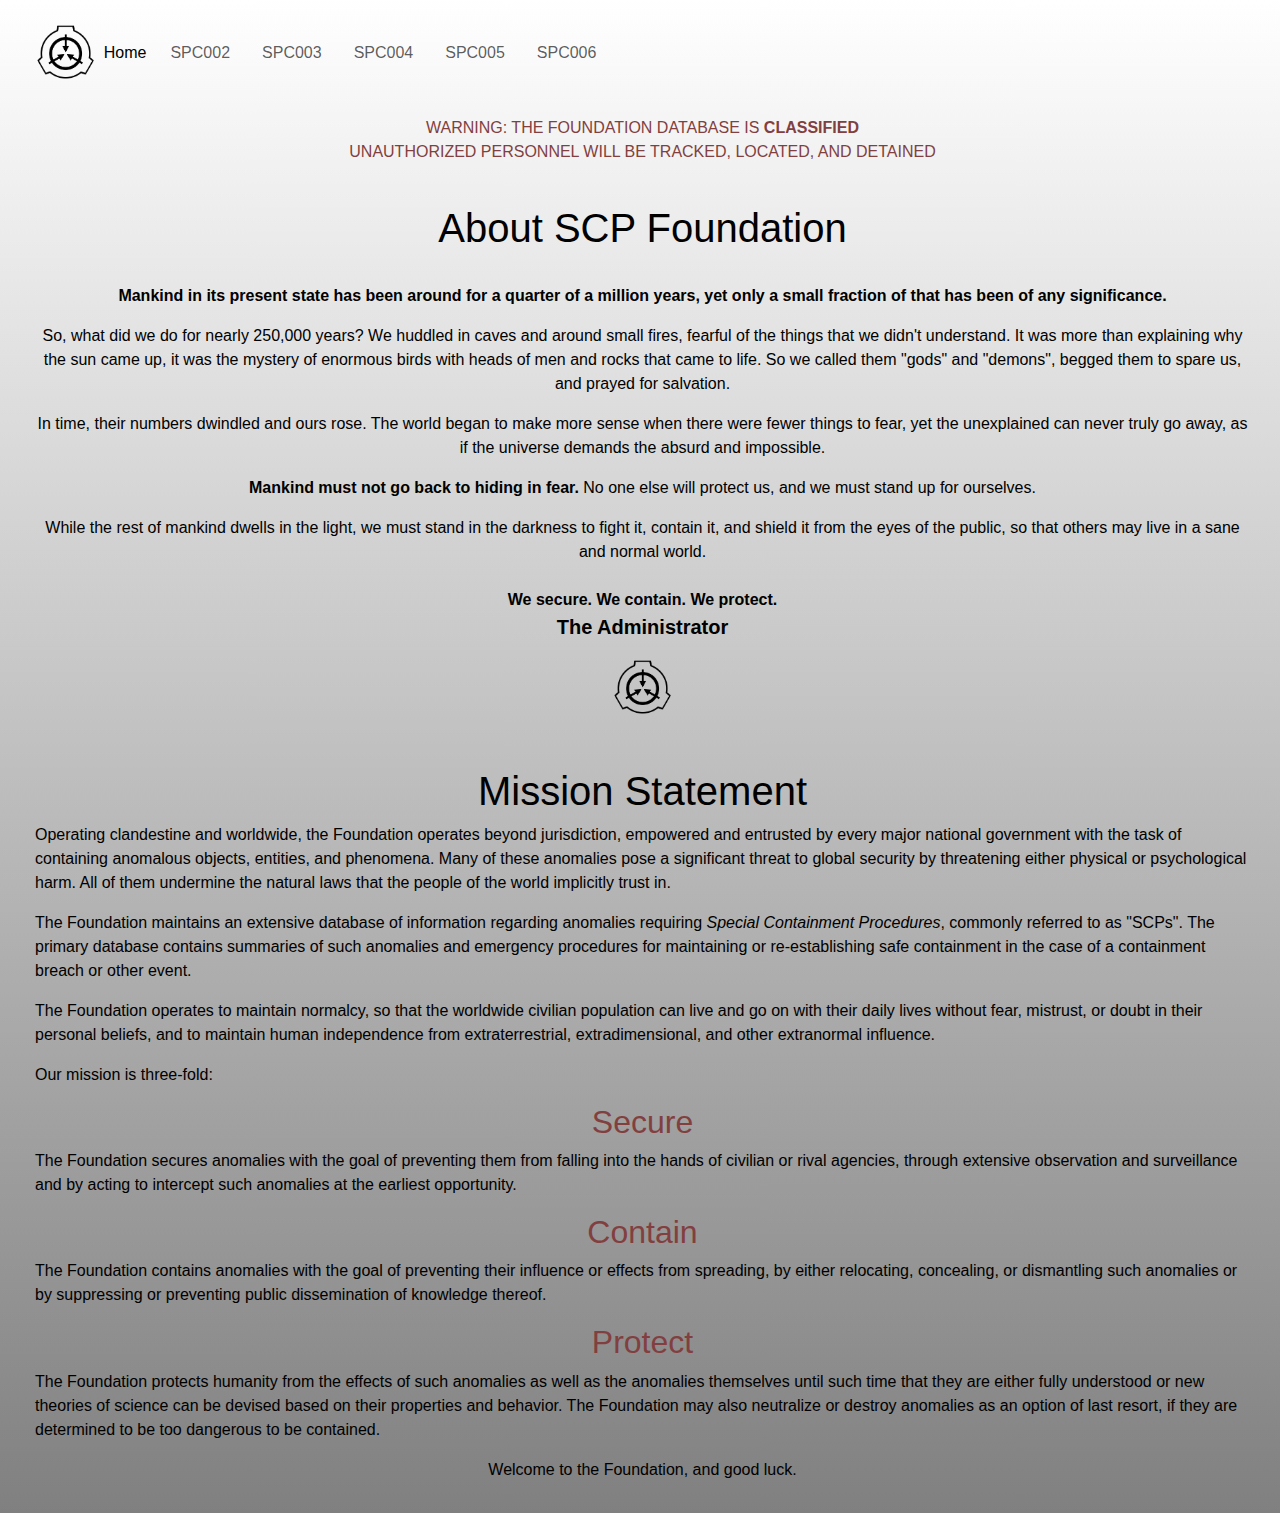
<file: index.html>
<!DOCTYPE html>
<html lang="en">
<head>
  <meta charset="UTF-8">
  <meta http-equiv="X-UA-Compatible" content="IE=edge">
  <meta name="viewport" content="width=device-width, initial-scale=1.0">
  <link href="https://cdn.jsdelivr.net/npm/bootstrap@5.3.0-alpha1/dist/css/bootstrap.min.css" rel="stylesheet">
  <link href="style.css" rel="stylesheet">
  <title>SCP Foundation</title>
</head>

<body>
     <nav class="navbar navbar-expand-sm">
          <button class="navbar-toggler" type="button" data-bs-toggle="collapse" data-bs-target="#navbarSupportedContent">
                      <span class="navbar-toggler-icon"></span>
                    </button>
          <img src="images/Logo_of_the_SCP_Foundation.png" style="max-width: 5%; height: auto;" alt="SCP LOGO">
          <div class="collapse navbar-collapse top_nav" id="navbarSupportedContent">
            <div class="navbar-nav">
              <ul class="navbar-nav mx-auto ">
                <li class="nav-item">
              <a class="nav-link active" aria-current="page" href="index.html">Home</a></li>
              <li class="nav-item nav-link"><a class="nav-link" href="scp-002.html">SPC002</a></li>
              <li class="nav-item nav-link"><a class="nav-link" href="scp-003.html">SPC003</a></li>
              <li class="nav-item nav-link"><a class="nav-link" href="scp-004.html">SPC004</a></li>
              <li class="nav-item nav-link"><a class="nav-link" href="scp-005.html">SPC005</a></li>
              <li class="nav-item nav-link"><a class="nav-link" href="scp-006.html">SPC006</a></li>
            </ul>
            <ul class="navbar navbar-nav navbar-right" style="display:flex;">
            </ul>
            </div>
          </div>
      </nav> 

      <br>
      <div class="cntraln" style="color: #823f3f;"><p>WARNING: THE FOUNDATION DATABASE IS <strong>CLASSIFIED</strong>
        <br>
          UNAUTHORIZED PERSONNEL WILL BE TRACKED, LOCATED, AND DETAINED</p>
        </div>
      <br>

      <h1>About SCP Foundation</h1>
      <br>
      <div class="cntraln">
        <p><strong>Mankind in its present state has been around for a quarter of a million years, yet only a small fraction of that has been of any significance.</strong></p>
        <p>So, what did we do for nearly 250,000 years? We huddled in caves and around small fires, fearful of the things that we didn't understand. It was more than explaining why the sun came up, it was the mystery of enormous birds with heads of men and rocks that came to life. So we called them "gods" and "demons", begged them to spare us, and prayed for salvation.</p>
        <p>In time, their numbers dwindled and ours rose. The world began to make more sense when there were fewer things to fear, yet the unexplained can never truly go away, as if the universe demands the absurd and impossible.</p>
        <p><strong>Mankind must not go back to hiding in fear.</strong> No one else will protect us, and we must stand up for ourselves.</p>
        While the rest of mankind dwells in the light, we must stand in the darkness to fight it, contain it, and shield it from the eyes of the public, so that others may live in a sane and normal world.<br>
        <br>
     
        <strong>We secure. We contain. We protect.</strong></span>
        <p><span style="font-size:125%;"><strong>The Administrator</strong></span></p>
        <img src="images/Logo_of_the_SCP_Foundation.png" style="max-width: 5%; height: auto;"alt="SCP LOGO"> 
        </div>
        <br>
        <br>
        <h1 id="toc0"><span>Mission Statement</span></h1>
        
  <div>
        <p>Operating clandestine and worldwide, the Foundation operates beyond jurisdiction, empowered and entrusted by every major national government with the task of containing anomalous objects, entities, and phenomena. Many of these anomalies pose a significant threat to global security by threatening either physical or psychological harm. All of them undermine the natural laws that the people of the world implicitly trust in.</p>
        <p>The Foundation maintains an extensive database of information regarding anomalies requiring <em>Special Containment Procedures</em>, commonly referred to as "SCPs". The primary database contains summaries of such anomalies and emergency procedures for maintaining or re-establishing safe containment in the case of a containment breach or other event.</p>
        <p>The Foundation operates to maintain normalcy, so that the worldwide civilian population can live and go on with their daily lives without fear, mistrust, or doubt in their personal beliefs, and to maintain human independence from extraterrestrial, extradimensional, and other extranormal influence.</p>
<p>Our mission is three-fold:</p>

<h2>Secure</h2>
<p>The Foundation secures anomalies with the goal of preventing them from falling into the hands of civilian or rival agencies, through extensive observation and surveillance and by acting to intercept such anomalies at the earliest opportunity.</p>
<h2>Contain</h2>
<p>The Foundation contains anomalies with the goal of preventing their influence or effects from spreading, by either relocating, concealing, or dismantling such anomalies or by suppressing or preventing public dissemination of knowledge thereof.</p>
<h2>Protect</h2>
<p>The Foundation protects humanity from the effects of such anomalies as well as the anomalies themselves until such time that they are either fully understood or new theories of science can be devised based on their properties and behavior. The Foundation may also neutralize or destroy anomalies as an option of last resort, if they are determined to be too dangerous to be contained.</p>

<div class="cntraln"><p>Welcome to the Foundation, and good luck.</p></div>
</div>



<!--Bootsrap Scripts -->
<script src="https://cdn.jsdelivr.net/npm/bootstrap@5.3.0-alpha2/dist/js/bootstrap.bundle.min.js" integrity="sha384-qKXV1j0HvMUeCBQ+QVp7JcfGl760yU08IQ+GpUo5hlbpg51QRiuqHAJz8+BrxE/N" crossorigin="anonymous"></script>
<script src="https://cdn.jsdelivr.net/npm/@popperjs/core@2.11.6/dist/umd/popper.min.js" integrity="sha384-oBqDVmMz9ATKxIep9tiCxS/Z9fNfEXiDAYTujMAeBAsjFuCZSmKbSSUnQlmh/jp3" crossorigin="anonymous"></script>
<script src="https://cdn.jsdelivr.net/npm/bootstrap@5.3.0-alpha2/dist/js/bootstrap.min.js" integrity="sha384-heAjqF+bCxXpCWLa6Zhcp4fu20XoNIA98ecBC1YkdXhszjoejr5y9Q77hIrv8R9i" crossorigin="anonymous"></script>
  </body>
</html>
</file>
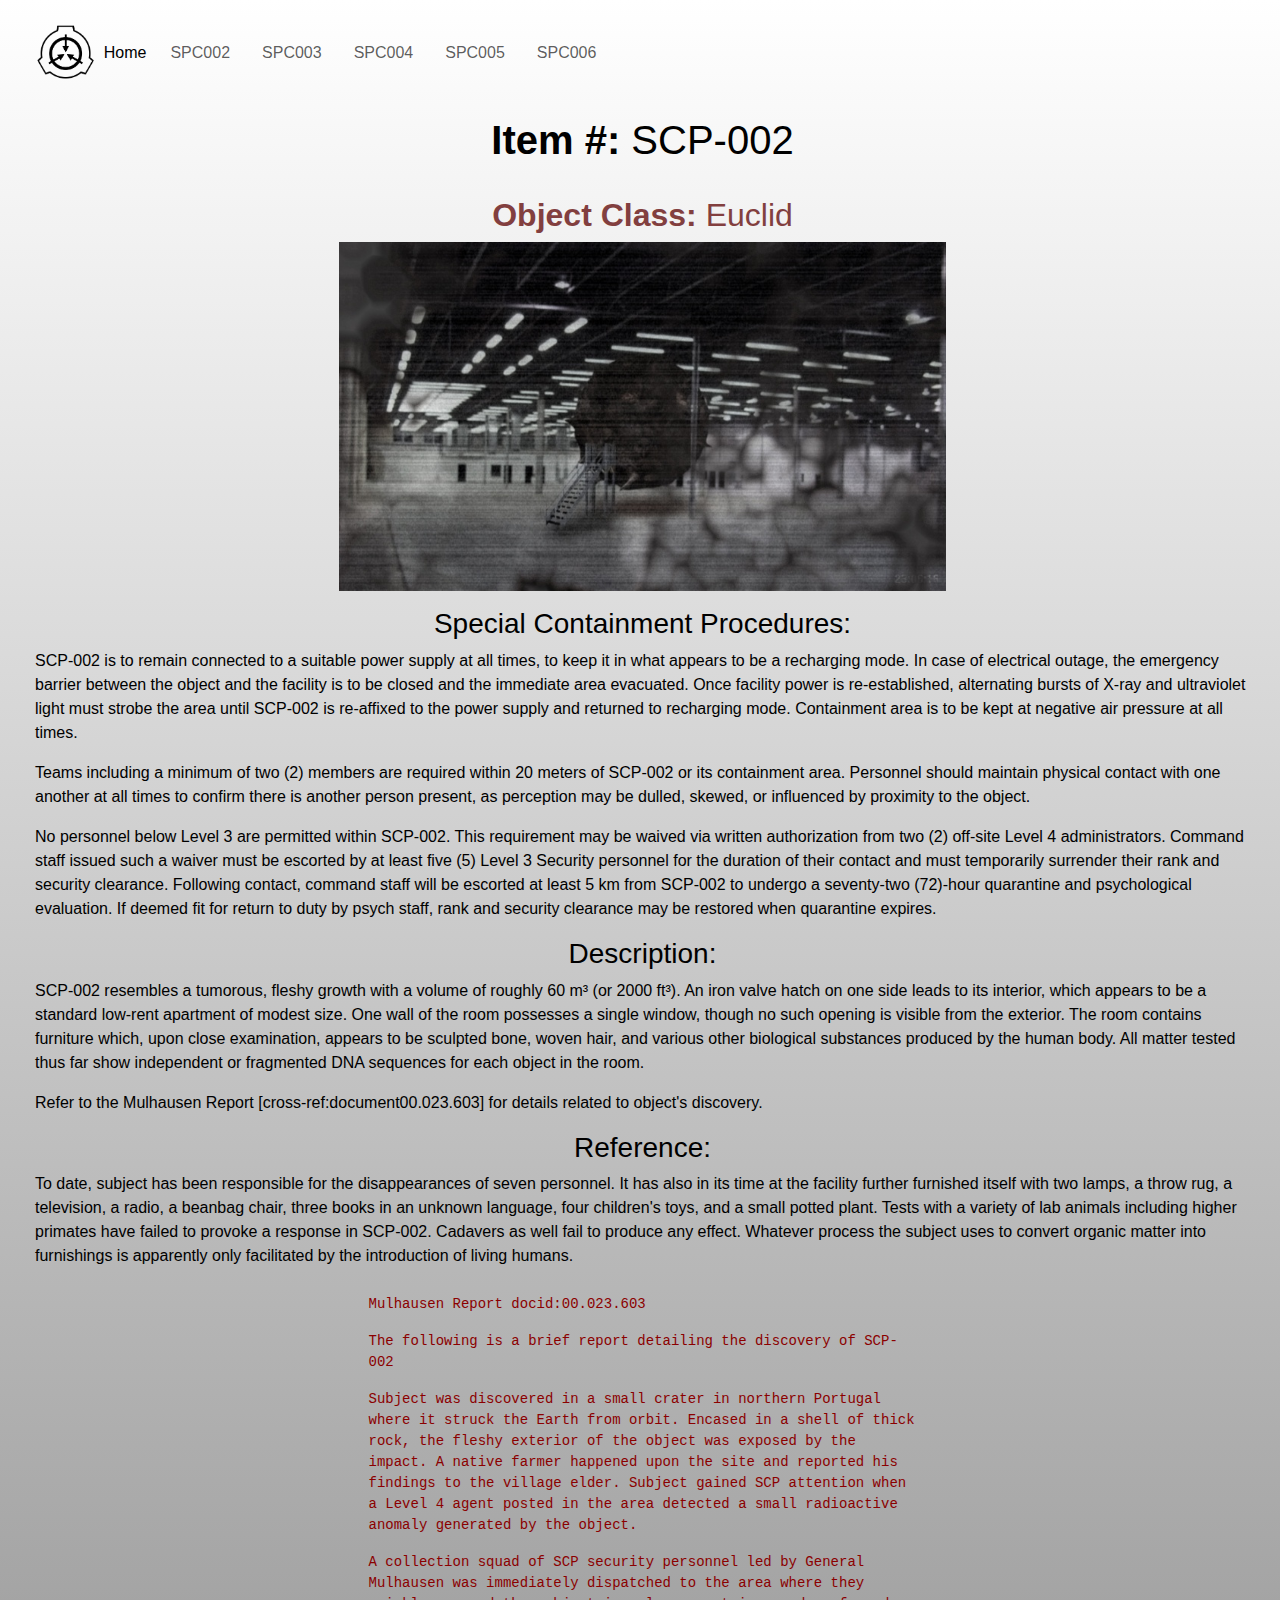
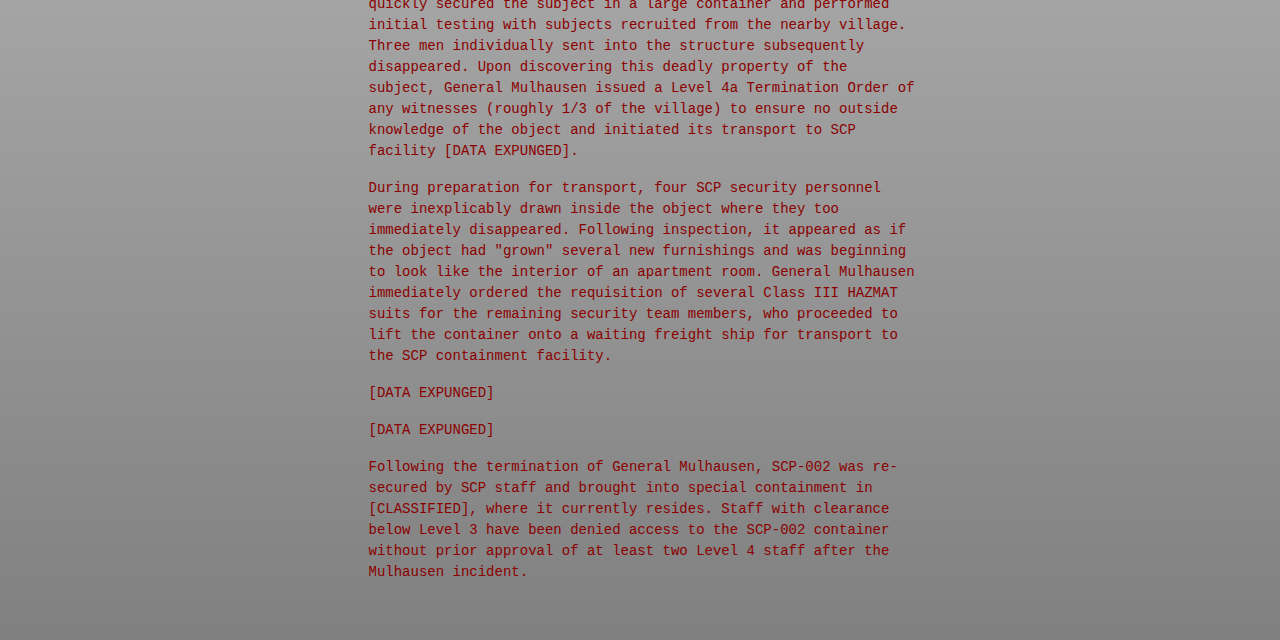
<file: scp-002.html>
<html>

    <head>
    <link href="https://cdn.jsdelivr.net/npm/bootstrap@5.3.0-alpha1/dist/css/bootstrap.min.css" rel="stylesheet">
    <link href="style.css" rel="stylesheet">
        <title>SCP-002 - SCP Foundation</title>
    </head>

    <body>
      <nav class="navbar navbar-expand-sm">
        <button class="navbar-toggler" type="button" data-bs-toggle="collapse" data-bs-target="#navbarSupportedContent">
                    <span class="navbar-toggler-icon"></span>
                  </button>
        <img src="images/Logo_of_the_SCP_Foundation.png" style="max-width: 5%; height: auto;" alt="SCP LOGO">
        <div class="collapse navbar-collapse top_nav" id="navbarSupportedContent">
          <div class="navbar-nav">
            <ul class="navbar-nav mx-auto ">
              <li class="nav-item">
            <a class="nav-link active" aria-current="page" href="index.html">Home</a></li>
            <li class="nav-item nav-link"><a class="nav-link" href="scp-002.html">SPC002</a></li>
            <li class="nav-item nav-link"><a class="nav-link" href="scp-003.html">SPC003</a></li>
            <li class="nav-item nav-link"><a class="nav-link" href="scp-004.html">SPC004</a></li>
            <li class="nav-item nav-link"><a class="nav-link" href="scp-005.html">SPC005</a></li>
            <li class="nav-item nav-link"><a class="nav-link" href="scp-006.html">SPC006</a></li>
          </ul>
          <ul class="navbar navbar-nav navbar-right" style="display:flex;">
          </ul>
          </div>
        </div>
    </nav> 
          <br>
        <h1><b>Item #: </b>SCP-002</h1>
        <br>
        <h2><b>Object Class: </b>Euclid</h2>
        <p><img src="images/800px-SCP002.jpg" class="centerImg"></p>
        <h3>Special Containment Procedures:</h3>
        <p>SCP-002 is to remain connected to a suitable power supply at all times, to keep it in what appears to be a recharging mode. In case of electrical outage, the emergency barrier between the object and the facility is to be closed and the immediate area evacuated. Once facility power is re-established, alternating bursts of X-ray and ultraviolet light must strobe the area until SCP-002 is re-affixed to the power supply and returned to recharging mode. Containment area is to be kept at negative air pressure at all times.</p>
        <p>Teams including a minimum of two (2) members are required within 20 meters of SCP-002 or its containment area. Personnel should maintain physical contact with one another at all times to confirm there is another person present, as perception may be dulled, skewed, or influenced by proximity to the object.</p>
        <p>No personnel below Level 3 are permitted within SCP-002. This requirement may be waived via written authorization from two (2) off-site Level 4 administrators. Command staff issued such a waiver must be escorted by at least five (5) Level 3 Security personnel for the duration of their contact and must temporarily surrender their rank and security clearance. Following contact, command staff will be escorted at least 5 km from SCP-002 to undergo a seventy-two (72)-hour quarantine and psychological evaluation. If deemed fit for return to duty by psych staff, rank and security clearance may be restored when quarantine expires.</p>
        <h3>Description:</h3>
        <p>SCP-002 resembles a tumorous, fleshy growth with a volume of roughly 60 m³ (or 2000 ft³). An iron valve hatch on one side leads to its interior, which appears to be a standard low-rent apartment of modest size. One wall of the room possesses a single window, though no such opening is visible from the exterior. The room contains furniture which, upon close examination, appears to be sculpted bone, woven hair, and various other biological substances produced by the human body. All matter tested thus far show independent or fragmented DNA sequences for each object in the room.</p>
        <p>Refer to the Mulhausen Report [cross-ref:document00.023.603] for details related to object's discovery.</p>
        <h3>Reference:</h3>
        <p>To date, subject has been responsible for the disappearances of seven personnel. It has also in its time at the facility further furnished itself with two lamps, a throw rug, a television, a radio, a beanbag chair, three books in an unknown language, four children's toys, and a small potted plant. Tests with a variety of lab animals including higher primates have failed to provoke a response in SCP-002. Cadavers as well fail to produce any effect. Whatever process the subject uses to convert organic matter into furnishings is apparently only facilitated by the introduction of living humans.</p>
        <div style="width: 38rem; padding: 10px 30px; box-sizing: border-box; margin: 1rem auto;">
        <p><code>Mulhausen Report docid:00.023.603</code></p>
        <p><code>The following is a brief report detailing the discovery of SCP-002</code></p>
        <p><code>Subject was discovered in a small crater in northern Portugal where it struck the Earth from orbit. Encased in a shell of thick rock, the fleshy exterior of the object was exposed by the impact. A native farmer happened upon the site and reported his findings to the village elder. Subject gained SCP attention when a Level 4 agent posted in the area detected a small radioactive anomaly generated by the object.</code></p>
        <p><code>A collection squad of SCP security personnel led by General Mulhausen was immediately dispatched to the area where they quickly secured the subject in a large container and performed initial testing with subjects recruited from the nearby village. Three men individually sent into the structure subsequently disappeared. Upon discovering this deadly property of the subject, General Mulhausen issued a Level 4a Termination Order of any witnesses (roughly 1/3 of the village) to ensure no outside knowledge of the object and initiated its transport to SCP facility [DATA EXPUNGED].</code></p>
        <p><code>During preparation for transport, four SCP security personnel were inexplicably drawn inside the object where they too immediately disappeared. Following inspection, it appeared as if the object had "grown" several new furnishings and was beginning to look like the interior of an apartment room. General Mulhausen immediately ordered the requisition of several Class III HAZMAT suits for the remaining security team members, who proceeded to lift the container onto a waiting freight ship for transport to the SCP containment facility.</code></p>
        <p><code>[DATA EXPUNGED]</code></p>
        <p><code>[DATA EXPUNGED]</code></p>
        <p><code>Following the termination of General Mulhausen, SCP-002 was re-secured by SCP staff and brought into special containment in [CLASSIFIED], where it currently resides. Staff with clearance below Level 3 have been denied access to the SCP-002 container without prior approval of at least two Level 4 staff after the Mulhausen incident.</code></p>
      </div>
      <!--Bootsrap Scripts -->
      <script src="https://cdn.jsdelivr.net/npm/bootstrap@5.3.0-alpha2/dist/js/bootstrap.bundle.min.js" integrity="sha384-qKXV1j0HvMUeCBQ+QVp7JcfGl760yU08IQ+GpUo5hlbpg51QRiuqHAJz8+BrxE/N" crossorigin="anonymous"></script>
      <script src="https://cdn.jsdelivr.net/npm/@popperjs/core@2.11.6/dist/umd/popper.min.js" integrity="sha384-oBqDVmMz9ATKxIep9tiCxS/Z9fNfEXiDAYTujMAeBAsjFuCZSmKbSSUnQlmh/jp3" crossorigin="anonymous"></script>
      <script src="https://cdn.jsdelivr.net/npm/bootstrap@5.3.0-alpha2/dist/js/bootstrap.min.js" integrity="sha384-heAjqF+bCxXpCWLa6Zhcp4fu20XoNIA98ecBC1YkdXhszjoejr5y9Q77hIrv8R9i" crossorigin="anonymous"></script>
    </body>
    
</html>
</file>
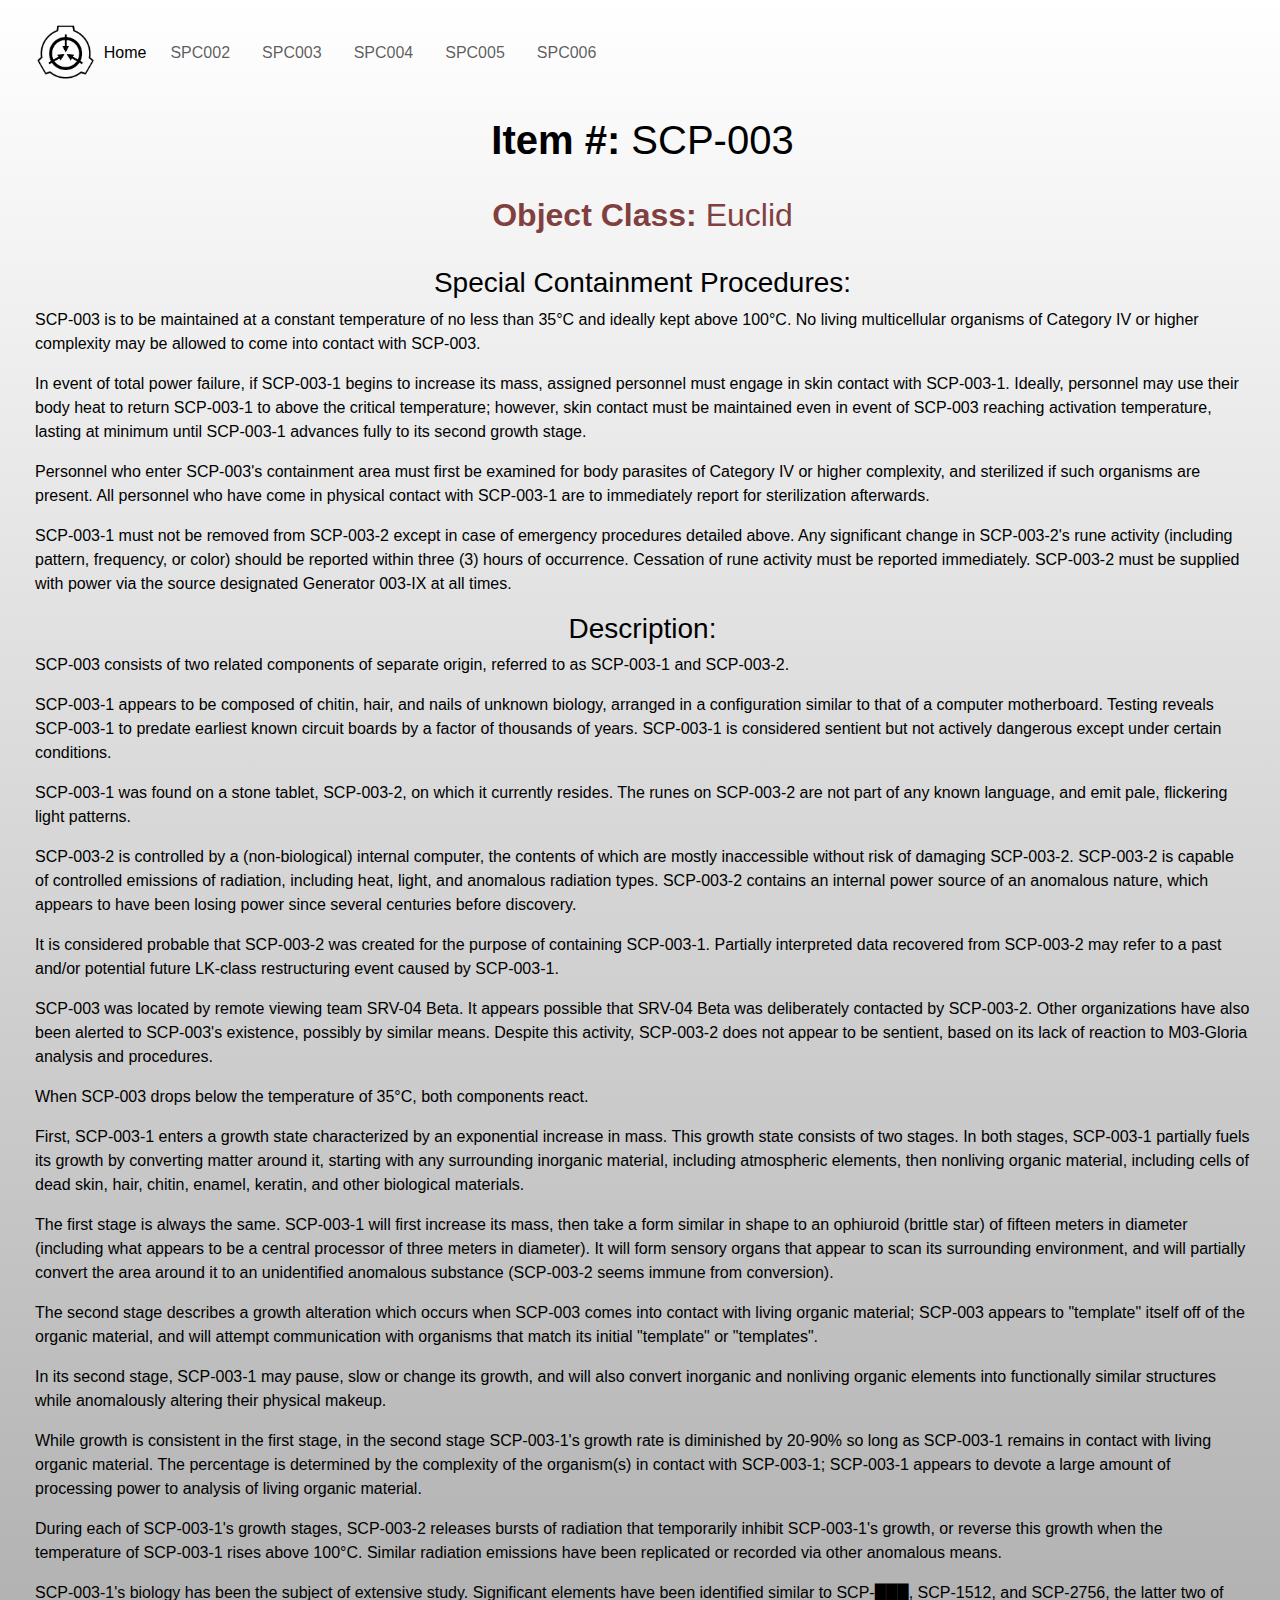
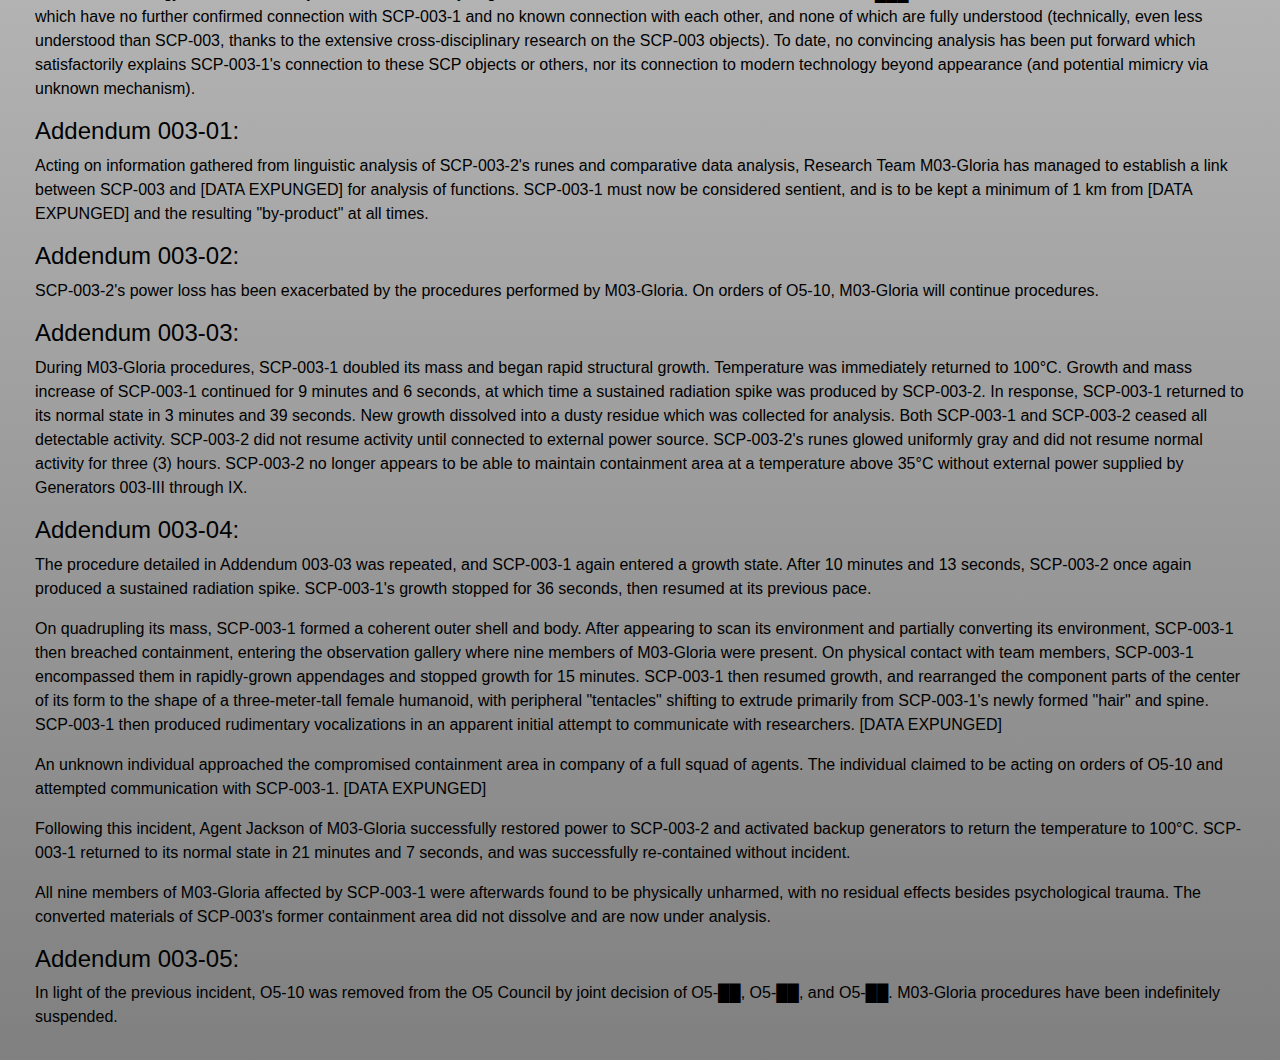
<file: scp-003.html>
<html>

    <head>
        <link href="https://cdn.jsdelivr.net/npm/bootstrap@5.3.0-alpha1/dist/css/bootstrap.min.css" rel="stylesheet">
        <link href="style.css" rel="stylesheet">
        <title>SCP-003 - SCP Foundation</title>
    </head>

    <body>
      <nav class="navbar navbar-expand-sm">
        <button class="navbar-toggler" type="button" data-bs-toggle="collapse" data-bs-target="#navbarSupportedContent">
                    <span class="navbar-toggler-icon"></span>
                  </button>
        <img src="images/Logo_of_the_SCP_Foundation.png" style="max-width: 5%; height: auto;" alt="SCP LOGO">
        <div class="collapse navbar-collapse top_nav" id="navbarSupportedContent">
          <div class="navbar-nav">
            <ul class="navbar-nav mx-auto ">
              <li class="nav-item">
            <a class="nav-link active" aria-current="page" href="index.html">Home</a></li>
            <li class="nav-item nav-link"><a class="nav-link" href="scp-002.html">SPC002</a></li>
            <li class="nav-item nav-link"><a class="nav-link" href="scp-003.html">SPC003</a></li>
            <li class="nav-item nav-link"><a class="nav-link" href="scp-004.html">SPC004</a></li>
            <li class="nav-item nav-link"><a class="nav-link" href="scp-005.html">SPC005</a></li>
            <li class="nav-item nav-link"><a class="nav-link" href="scp-006.html">SPC006</a></li>
          </ul>
          <ul class="navbar navbar-nav navbar-right" style="display:flex;">
          </ul>
          </div>
        </div>
    </nav> 
          <br>
        <h1><b>Item #: </b>SCP-003</h1>
        <br>
        <h2><b>Object Class: </b>Euclid</h2>
        <br>
        <h3>Special Containment Procedures:</h3>
        <p>SCP-003 is to be maintained at a constant temperature of no less than 35°C and ideally kept above 100°C. No living multicellular organisms of Category IV or higher complexity may be allowed to come into contact with SCP-003.</p>
        <p>In event of total power failure, if SCP-003-1 begins to increase its mass, assigned personnel must engage in skin contact with SCP-003-1. Ideally, personnel may use their body heat to return SCP-003-1 to above the critical temperature; however, skin contact must be maintained even in event of SCP-003 reaching activation temperature, lasting at minimum until SCP-003-1 advances fully to its second growth stage.</p>
        <p>Personnel who enter SCP-003's containment area must first be examined for body parasites of Category IV or higher complexity, and sterilized if such organisms are present. All personnel who have come in physical contact with SCP-003-1 are to immediately report for sterilization afterwards.</p>
        <p>SCP-003-1 must not be removed from SCP-003-2 except in case of emergency procedures detailed above. Any significant change in SCP-003-2's rune activity (including pattern, frequency, or color) should be reported within three (3) hours of occurrence. Cessation of rune activity must be reported immediately. SCP-003-2 must be supplied with power via the source designated Generator 003-IX at all times.</p>
        <h3>Description:</h3>
        <p>SCP-003 consists of two related components of separate origin, referred to as SCP-003-1 and SCP-003-2.</p>
        <p>SCP-003-1 appears to be composed of chitin, hair, and nails of unknown biology, arranged in a configuration similar to that of a computer motherboard. Testing reveals SCP-003-1 to predate earliest known circuit boards by a factor of thousands of years. SCP-003-1 is considered sentient but not actively dangerous except under certain conditions.</p>
        <p>SCP-003-1 was found on a stone tablet, SCP-003-2, on which it currently resides. The runes on SCP-003-2 are not part of any known language, and emit pale, flickering light patterns.</p>
        <p>SCP-003-2 is controlled by a (non-biological) internal computer, the contents of which are mostly inaccessible without risk of damaging SCP-003-2. SCP-003-2 is capable of controlled emissions of radiation, including heat, light, and anomalous radiation types. SCP-003-2 contains an internal power source of an anomalous nature, which appears to have been losing power since several centuries before discovery.</p>
        <p>It is considered probable that SCP-003-2 was created for the purpose of containing SCP-003-1. Partially interpreted data recovered from SCP-003-2 may refer to a past and/or potential future LK-class restructuring event caused by SCP-003-1.</p>
        <p>SCP-003 was located by remote viewing team SRV-04 Beta. It appears possible that SRV-04 Beta was deliberately contacted by SCP-003-2. Other organizations have also been alerted to SCP-003's existence, possibly by similar means. Despite this activity, SCP-003-2 does not appear to be sentient, based on its lack of reaction to M03-Gloria analysis and procedures.</p>
        <p>When SCP-003 drops below the temperature of 35°C, both components react.</p>
        <p>First, SCP-003-1 enters a growth state characterized by an exponential increase in mass. This growth state consists of two stages. In both stages, SCP-003-1 partially fuels its growth by converting matter around it, starting with any surrounding inorganic material, including atmospheric elements, then nonliving organic material, including cells of dead skin, hair, chitin, enamel, keratin, and other biological materials.</p>
        <p>The first stage is always the same. SCP-003-1 will first increase its mass, then take a form similar in shape to an ophiuroid (brittle star) of fifteen meters in diameter (including what appears to be a central processor of three meters in diameter). It will form sensory organs that appear to scan its surrounding environment, and will partially convert the area around it to an unidentified anomalous substance (SCP-003-2 seems immune from conversion).</p>
        <p>The second stage describes a growth alteration which occurs when SCP-003 comes into contact with living organic material; SCP-003 appears to "template" itself off of the organic material, and will attempt communication with organisms that match its initial "template" or "templates".</p>
        <p>In its second stage, SCP-003-1 may pause, slow or change its growth, and will also convert inorganic and nonliving organic elements into functionally similar structures while anomalously altering their physical makeup.</p>
        <p>While growth is consistent in the first stage, in the second stage SCP-003-1's growth rate is diminished by 20-90% so long as SCP-003-1 remains in contact with living organic material. The percentage is determined by the complexity of the organism(s) in contact with SCP-003-1; SCP-003-1 appears to devote a large amount of processing power to analysis of living organic material.</p>
        <p>During each of SCP-003-1's growth stages, SCP-003-2 releases bursts of radiation that temporarily inhibit SCP-003-1's growth, or reverse this growth when the temperature of SCP-003-1 rises above 100°C. Similar radiation emissions have been replicated or recorded via other anomalous means.</p>
        <p>SCP-003-1's biology has been the subject of extensive study. Significant elements have been identified similar to SCP-███, SCP-1512, and SCP-2756, the latter two of which have no further confirmed connection with SCP-003-1 and no known connection with each other, and none of which are fully understood (technically, even less understood than SCP-003, thanks to the extensive cross-disciplinary research on the SCP-003 objects). To date, no convincing analysis has been put forward which satisfactorily explains SCP-003-1's connection to these SCP objects or others, nor its connection to modern technology beyond appearance (and potential mimicry via unknown mechanism).</p>
        <h4>Addendum 003-01:</h4>
        <p>Acting on information gathered from linguistic analysis of SCP-003-2's runes and comparative data analysis, Research Team M03-Gloria has managed to establish a link between SCP-003 and [DATA EXPUNGED] for analysis of functions. SCP-003-1 must now be considered sentient, and is to be kept a minimum of 1 km from [DATA EXPUNGED] and the resulting "by-product" at all times.</p>
        <h4>Addendum 003-02:</h4>
        <p>SCP-003-2's power loss has been exacerbated by the procedures performed by M03-Gloria. On orders of O5-10, M03-Gloria will continue procedures.</p>
        <h4>Addendum 003-03:</h4>
        <p>During M03-Gloria procedures, SCP-003-1 doubled its mass and began rapid structural growth. Temperature was immediately returned to 100°C. Growth and mass increase of SCP-003-1 continued for 9 minutes and 6 seconds, at which time a sustained radiation spike was produced by SCP-003-2. In response, SCP-003-1 returned to its normal state in 3 minutes and 39 seconds. New growth dissolved into a dusty residue which was collected for analysis. Both SCP-003-1 and SCP-003-2 ceased all detectable activity. SCP-003-2 did not resume activity until connected to external power source. SCP-003-2's runes glowed uniformly gray and did not resume normal activity for three (3) hours. SCP-003-2 no longer appears to be able to maintain containment area at a temperature above 35°C without external power supplied by Generators 003-III through IX.</p>
        <h4>Addendum 003-04:</h4>
        <p>The procedure detailed in Addendum 003-03 was repeated, and SCP-003-1 again entered a growth state. After 10 minutes and 13 seconds, SCP-003-2 once again produced a sustained radiation spike. SCP-003-1's growth stopped for 36 seconds, then resumed at its previous pace.</p>
        <p>On quadrupling its mass, SCP-003-1 formed a coherent outer shell and body. After appearing to scan its environment and partially converting its environment, SCP-003-1 then breached containment, entering the observation gallery where nine members of M03-Gloria were present. On physical contact with team members, SCP-003-1 encompassed them in rapidly-grown appendages and stopped growth for 15 minutes. SCP-003-1 then resumed growth, and rearranged the component parts of the center of its form to the shape of a three-meter-tall female humanoid, with peripheral "tentacles" shifting to extrude primarily from SCP-003-1's newly formed "hair" and spine. SCP-003-1 then produced rudimentary vocalizations in an apparent initial attempt to communicate with researchers. [DATA EXPUNGED]</p>
        <p>An unknown individual approached the compromised containment area in company of a full squad of agents. The individual claimed to be acting on orders of O5-10 and attempted communication with SCP-003-1. [DATA EXPUNGED]</p>
        <p>Following this incident, Agent Jackson of M03-Gloria successfully restored power to SCP-003-2 and activated backup generators to return the temperature to 100°C. SCP-003-1 returned to its normal state in 21 minutes and 7 seconds, and was successfully re-contained without incident.</p>
        <p>All nine members of M03-Gloria affected by SCP-003-1 were afterwards found to be physically unharmed, with no residual effects besides psychological trauma. The converted materials of SCP-003's former containment area did not dissolve and are now under analysis.</p>
        <h4>Addendum 003-05:</h4>
        <p>In light of the previous incident, O5-10 was removed from the O5 Council by joint decision of O5-██, O5-██, and O5-██. M03-Gloria procedures have been indefinitely suspended.</p>
    
    
    <!--Bootsrap Scripts -->
    <script src="https://cdn.jsdelivr.net/npm/bootstrap@5.3.0-alpha2/dist/js/bootstrap.bundle.min.js" integrity="sha384-qKXV1j0HvMUeCBQ+QVp7JcfGl760yU08IQ+GpUo5hlbpg51QRiuqHAJz8+BrxE/N" crossorigin="anonymous"></script>
    <script src="https://cdn.jsdelivr.net/npm/@popperjs/core@2.11.6/dist/umd/popper.min.js" integrity="sha384-oBqDVmMz9ATKxIep9tiCxS/Z9fNfEXiDAYTujMAeBAsjFuCZSmKbSSUnQlmh/jp3" crossorigin="anonymous"></script>
    <script src="https://cdn.jsdelivr.net/npm/bootstrap@5.3.0-alpha2/dist/js/bootstrap.min.js" integrity="sha384-heAjqF+bCxXpCWLa6Zhcp4fu20XoNIA98ecBC1YkdXhszjoejr5y9Q77hIrv8R9i" crossorigin="anonymous"></script>
      </body>
    
    
</html>
</file>
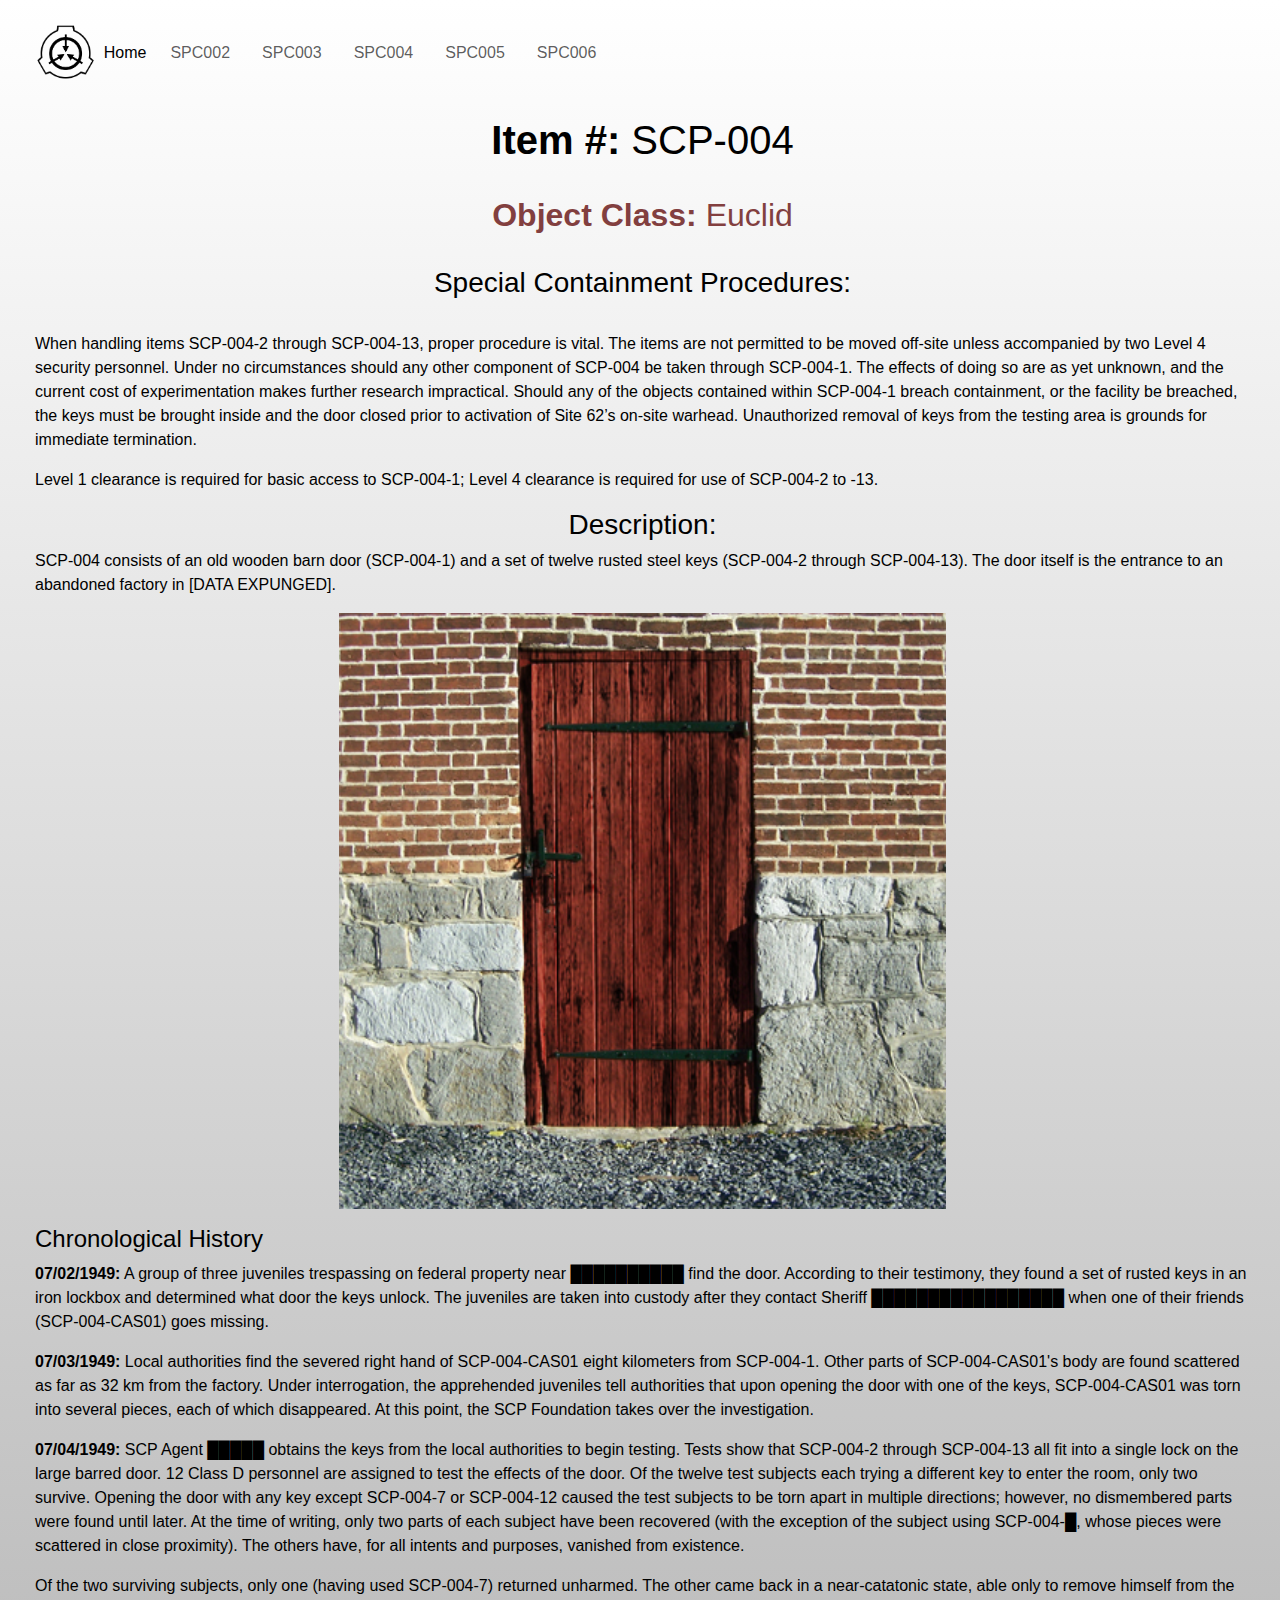
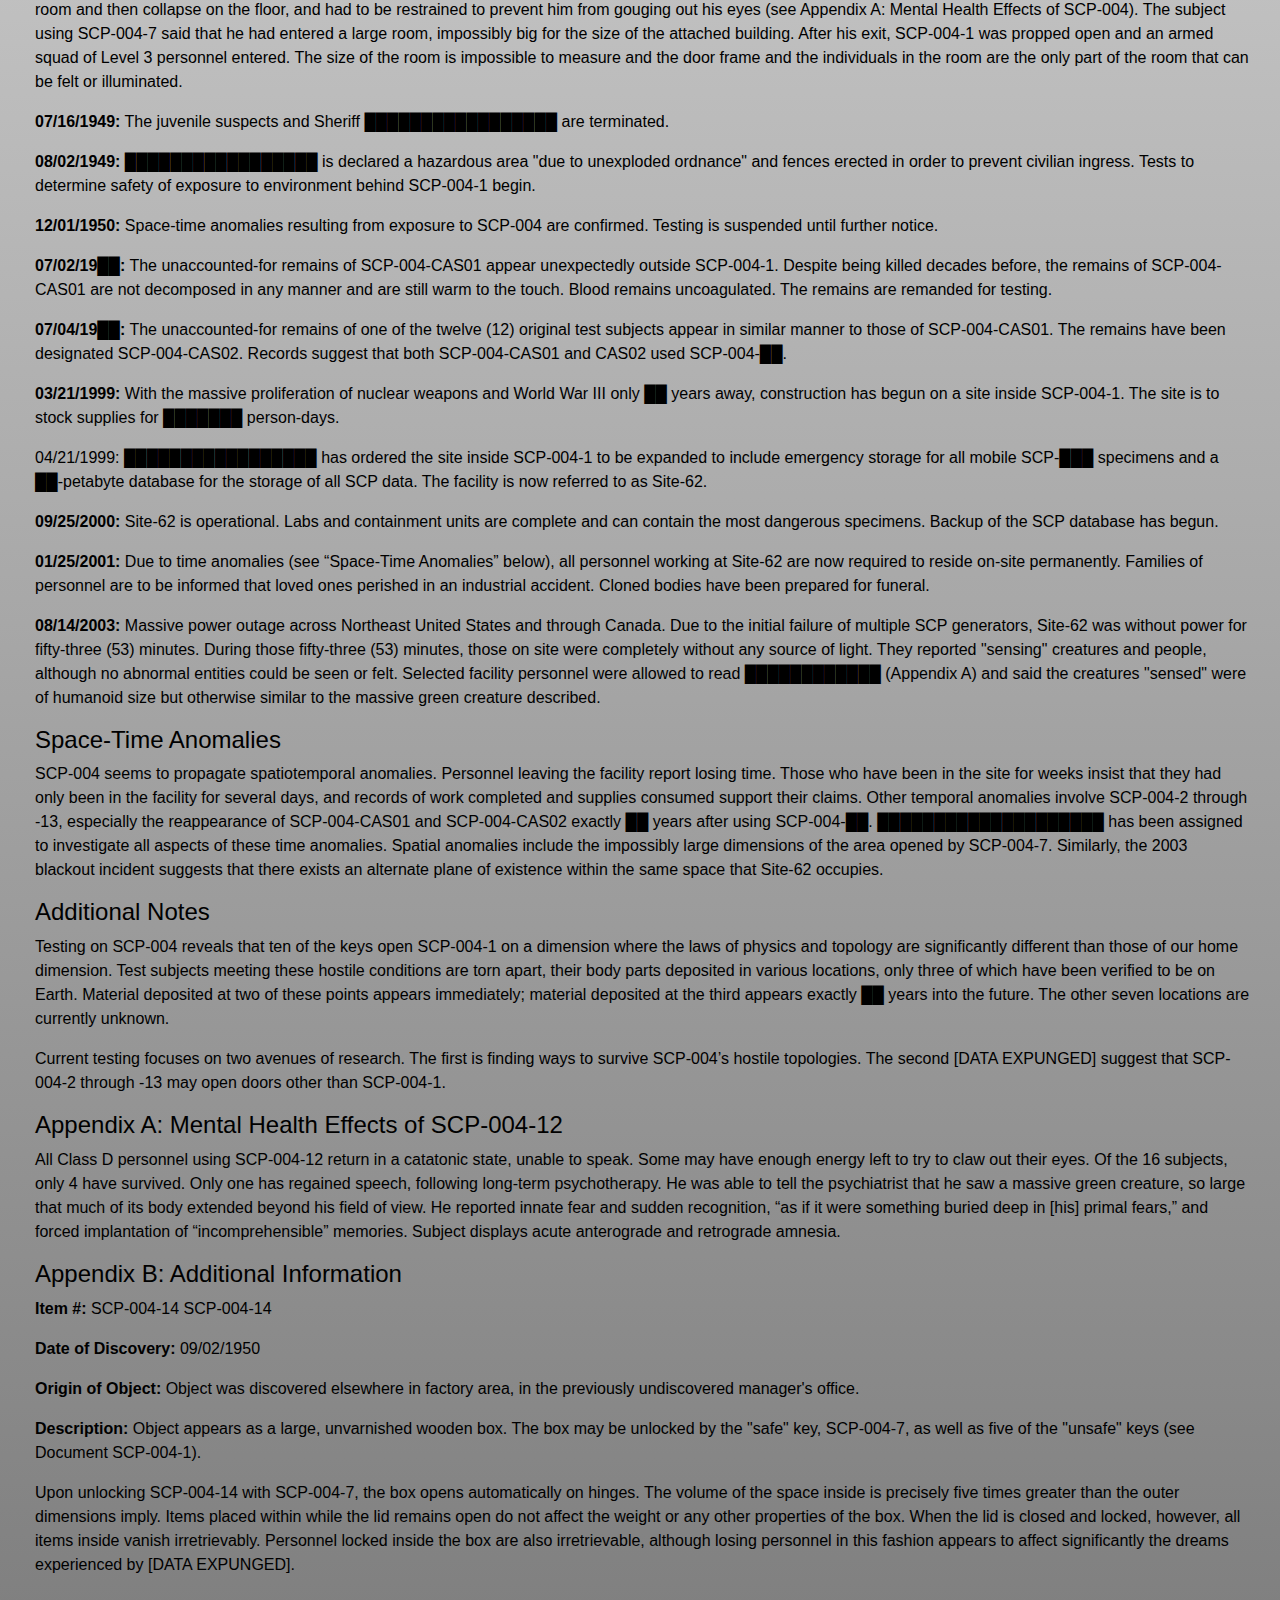
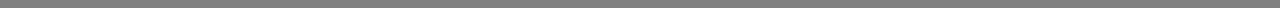
<file: scp-004.html>
<html>

    <head>
        <link href="https://cdn.jsdelivr.net/npm/bootstrap@5.3.0-alpha1/dist/css/bootstrap.min.css" rel="stylesheet">
        <link href="style.css" rel="stylesheet">
        <title>SCP-004 - SCP Foundation</title>
    </head>

    <body>
      <nav class="navbar navbar-expand-sm">
        <button class="navbar-toggler" type="button" data-bs-toggle="collapse" data-bs-target="#navbarSupportedContent">
                    <span class="navbar-toggler-icon"></span>
                  </button>
        <img src="images/Logo_of_the_SCP_Foundation.png" style="max-width: 5%; height: auto;" alt="SCP LOGO">
        <div class="collapse navbar-collapse top_nav" id="navbarSupportedContent">
          <div class="navbar-nav">
            <ul class="navbar-nav mx-auto ">
              <li class="nav-item">
            <a class="nav-link active" aria-current="page" href="index.html">Home</a></li>
            <li class="nav-item nav-link"><a class="nav-link" href="scp-002.html">SPC002</a></li>
            <li class="nav-item nav-link"><a class="nav-link" href="scp-003.html">SPC003</a></li>
            <li class="nav-item nav-link"><a class="nav-link" href="scp-004.html">SPC004</a></li>
            <li class="nav-item nav-link"><a class="nav-link" href="scp-005.html">SPC005</a></li>
            <li class="nav-item nav-link"><a class="nav-link" href="scp-006.html">SPC006</a></li>
          </ul>
          <ul class="navbar navbar-nav navbar-right" style="display:flex;">
          </ul>
          </div>
        </div>
    </nav> 
          <br>
        <h1><b>Item #: </b>SCP-004</h1>
        <br>
        <h2><b>Object Class: </b>Euclid</h2>
        <br>
        <h3>Special Containment Procedures:</h3>
        <br>
        <p>When handling items SCP-004-2 through SCP-004-13, proper procedure is vital. The items are not permitted to be moved off-site unless accompanied by two Level 4 security personnel. Under no circumstances should any other component of SCP-004 be taken through SCP-004-1. The effects of doing so are as yet unknown, and the current cost of experimentation makes further research impractical. Should any of the objects contained within SCP-004-1 breach containment, or the facility be breached, the keys must be brought inside and the door closed prior to activation of Site 62’s on-site warhead. Unauthorized removal of keys from the testing area is grounds for immediate termination.</p>
        <p>Level 1 clearance is required for basic access to SCP-004-1; Level 4 clearance is required for use of SCP-004-2 to -13.</p>
        <h3>Description:</h3>
        <p>SCP-004 consists of an old wooden barn door (SCP-004-1) and a set of twelve rusted steel keys (SCP-004-2 through SCP-004-13). The door itself is the entrance to an abandoned factory in [DATA EXPUNGED].</p>
        <p><img src="images/SCP004_door.jpg" class="centerImg"></p>
        <h4>Chronological History</h4>
        <p><b>07/02/1949:</b> A group of three juveniles trespassing on federal property near ██████████ find the door. According to their testimony, they found a set of rusted keys in an iron lockbox and determined what door the keys unlock. The juveniles are taken into custody after they contact Sheriff █████████████████ when one of their friends (SCP-004-CAS01) goes missing.</p>
        <p><b>07/03/1949:</b> Local authorities find the severed right hand of SCP-004-CAS01 eight kilometers from SCP-004-1. Other parts of SCP-004-CAS01's body are found scattered as far as 32 km from the factory. Under interrogation, the apprehended juveniles tell authorities that upon opening the door with one of the keys, SCP-004-CAS01 was torn into several pieces, each of which disappeared. At this point, the SCP Foundation takes over the investigation.</p>
        <p><b>07/04/1949:</b> SCP Agent █████ obtains the keys from the local authorities to begin testing. Tests show that SCP-004-2 through SCP-004-13 all fit into a single lock on the large barred door. 12 Class D personnel are assigned to test the effects of the door. Of the twelve test subjects each trying a different key to enter the room, only two survive. Opening the door with any key except SCP-004-7 or SCP-004-12 caused the test subjects to be torn apart in multiple directions; however, no dismembered parts were found until later. At the time of writing, only two parts of each subject have been recovered (with the exception of the subject using SCP-004-█, whose pieces were scattered in close proximity). The others have, for all intents and purposes, vanished from existence.</p>
        <p>Of the two surviving subjects, only one (having used SCP-004-7) returned unharmed. The other came back in a near-catatonic state, able only to remove himself from the room and then collapse on the floor, and had to be restrained to prevent him from gouging out his eyes (see Appendix A: Mental Health Effects of SCP-004). The subject using SCP-004-7 said that he had entered a large room, impossibly big for the size of the attached building. After his exit, SCP-004-1 was propped open and an armed squad of Level 3 personnel entered. The size of the room is impossible to measure and the door frame and the individuals in the room are the only part of the room that can be felt or illuminated.</p>
        <p><b>07/16/1949:</b> The juvenile suspects and Sheriff █████████████████ are terminated.</p>
        <p><b>08/02/1949:</b> █████████████████ is declared a hazardous area "due to unexploded ordnance" and fences erected in order to prevent civilian ingress. Tests to determine safety of exposure to environment behind SCP-004-1 begin.</p>
        <p><b>12/01/1950:</b> Space-time anomalies resulting from exposure to SCP-004 are confirmed. Testing is suspended until further notice.</p>
        <p><b>07/02/19██:</b> The unaccounted-for remains of SCP-004-CAS01 appear unexpectedly outside SCP-004-1. Despite being killed decades before, the remains of SCP-004-CAS01 are not decomposed in any manner and are still warm to the touch. Blood remains uncoagulated. The remains are remanded for testing.</p>
        <p><b>07/04/19██:</b> The unaccounted-for remains of one of the twelve (12) original test subjects appear in similar manner to those of SCP-004-CAS01. The remains have been designated SCP-004-CAS02. Records suggest that both SCP-004-CAS01 and CAS02 used SCP-004-██.</p>
        <p><b>03/21/1999:</b> With the massive proliferation of nuclear weapons and World War III only ██ years away, construction has begun on a site inside SCP-004-1. The site is to stock supplies for ███████ person-days.</p>
        <p>04/21/1999: █████████████████ has ordered the site inside SCP-004-1 to be expanded to include emergency storage for all mobile SCP-███ specimens and a ██-petabyte database for the storage of all SCP data. The facility is now referred to as Site-62.</p>
        <p><b>09/25/2000:</b> Site-62 is operational. Labs and containment units are complete and can contain the most dangerous specimens. Backup of the SCP database has begun.</p>
        <p><b>01/25/2001:</b> Due to time anomalies (see “Space-Time Anomalies” below), all personnel working at Site-62 are now required to reside on-site permanently. Families of personnel are to be informed that loved ones perished in an industrial accident. Cloned bodies have been prepared for funeral.</p>
        <p><b>08/14/2003:</b> Massive power outage across Northeast United States and through Canada. Due to the initial failure of multiple SCP generators, Site-62 was without power for fifty-three (53) minutes. During those fifty-three (53) minutes, those on site were completely without any source of light. They reported "sensing" creatures and people, although no abnormal entities could be seen or felt. Selected facility personnel were allowed to read ████████████ (Appendix A) and said the creatures "sensed" were of humanoid size but otherwise similar to the massive green creature described.</p>
        <h4>Space-Time Anomalies</h4>
        <p>SCP-004 seems to propagate spatiotemporal anomalies. Personnel leaving the facility report losing time. Those who have been in the site for weeks insist that they had only been in the facility for several days, and records of work completed and supplies consumed support their claims. Other temporal anomalies involve SCP-004-2 through -13, especially the reappearance of SCP-004-CAS01 and SCP-004-CAS02 exactly ██ years after using SCP-004-██. ████████████████████ has been assigned to investigate all aspects of these time anomalies. Spatial anomalies include the impossibly large dimensions of the area opened by SCP-004-7. Similarly, the 2003 blackout incident suggests that there exists an alternate plane of existence within the same space that Site-62 occupies.</p>
        <h4>Additional Notes</h4>
        <p>Testing on SCP-004 reveals that ten of the keys open SCP-004-1 on a dimension where the laws of physics and topology are significantly different than those of our home dimension. Test subjects meeting these hostile conditions are torn apart, their body parts deposited in various locations, only three of which have been verified to be on Earth. Material deposited at two of these points appears immediately; material deposited at the third appears exactly ██ years into the future. The other seven locations are currently unknown.</p>
        <p>Current testing focuses on two avenues of research. The first is finding ways to survive SCP-004’s hostile topologies. The second [DATA EXPUNGED] suggest that SCP-004-2 through -13 may open doors other than SCP-004-1.</p>
        <h4>Appendix A: Mental Health Effects of SCP-004-12</h4>
        <p>All Class D personnel using SCP-004-12 return in a catatonic state, unable to speak. Some may have enough energy left to try to claw out their eyes. Of the 16 subjects, only 4 have survived. Only one has regained speech, following long-term psychotherapy. He was able to tell the psychiatrist that he saw a massive green creature, so large that much of its body extended beyond his field of view. He reported innate fear and sudden recognition, “as if it were something buried deep in [his] primal fears,” and forced implantation of “incomprehensible” memories. Subject displays acute anterograde and retrograde amnesia.</p>
        <h4>Appendix B: Additional Information</h4>
        <p><b>Item #:</b> SCP-004-14 SCP-004-14</p>
        <p><b>Date of Discovery:</b> 09/02/1950</p>
        <p><b>Origin of Object:</b> Object was discovered elsewhere in factory area, in the previously undiscovered manager's office.</p>
        <p><b>Description:</b> Object appears as a large, unvarnished wooden box. The box may be unlocked by the "safe" key, SCP-004-7, as well as five of the "unsafe" keys (see Document SCP-004-1).</p>
        <p>Upon unlocking SCP-004-14 with SCP-004-7, the box opens automatically on hinges. The volume of the space inside is precisely five times greater than the outer dimensions imply. Items placed within while the lid remains open do not affect the weight or any other properties of the box. When the lid is closed and locked, however, all items inside vanish irretrievably. Personnel locked inside the box are also irretrievable, although losing personnel in this fashion appears to affect significantly the dreams experienced by [DATA EXPUNGED].</p>
   
   
   
   <!--Bootsrap Scripts -->
   <script src="https://cdn.jsdelivr.net/npm/bootstrap@5.3.0-alpha2/dist/js/bootstrap.bundle.min.js" integrity="sha384-qKXV1j0HvMUeCBQ+QVp7JcfGl760yU08IQ+GpUo5hlbpg51QRiuqHAJz8+BrxE/N" crossorigin="anonymous"></script>
   <script src="https://cdn.jsdelivr.net/npm/@popperjs/core@2.11.6/dist/umd/popper.min.js" integrity="sha384-oBqDVmMz9ATKxIep9tiCxS/Z9fNfEXiDAYTujMAeBAsjFuCZSmKbSSUnQlmh/jp3" crossorigin="anonymous"></script>
   <script src="https://cdn.jsdelivr.net/npm/bootstrap@5.3.0-alpha2/dist/js/bootstrap.min.js" integrity="sha384-heAjqF+bCxXpCWLa6Zhcp4fu20XoNIA98ecBC1YkdXhszjoejr5y9Q77hIrv8R9i" crossorigin="anonymous"></script>
   
      </body>
    
    
</html>
</file>
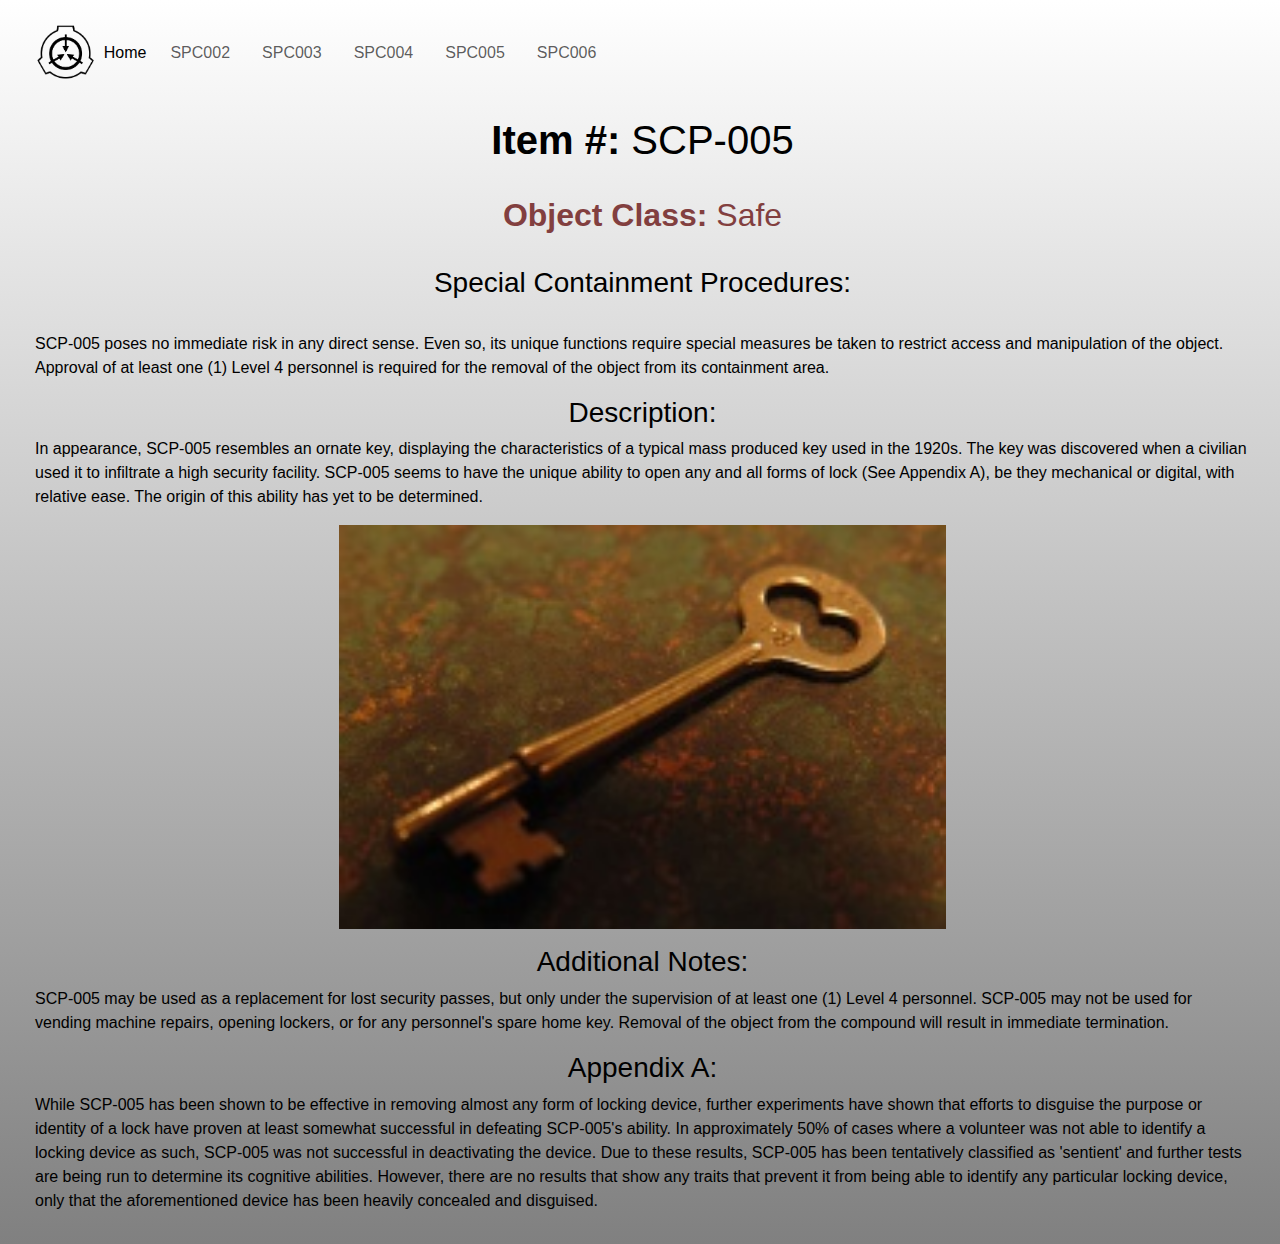
<file: scp-005.html>
<html>

    <head>
        <link href="https://cdn.jsdelivr.net/npm/bootstrap@5.3.0-alpha1/dist/css/bootstrap.min.css" rel="stylesheet">
        <link href="style.css" rel="stylesheet">
        <title>SCP-005 - SCP Foundation</title>
    </head>

    <body>
      <nav class="navbar navbar-expand-sm">
        <button class="navbar-toggler" type="button" data-bs-toggle="collapse" data-bs-target="#navbarSupportedContent">
                    <span class="navbar-toggler-icon"></span>
                  </button>
        <img src="images/Logo_of_the_SCP_Foundation.png" style="max-width: 5%; height: auto;" alt="SCP LOGO">
        <div class="collapse navbar-collapse top_nav" id="navbarSupportedContent">
          <div class="navbar-nav">
            <ul class="navbar-nav mx-auto ">
              <li class="nav-item">
            <a class="nav-link active" aria-current="page" href="index.html">Home</a></li>
            <li class="nav-item nav-link"><a class="nav-link" href="scp-002.html">SPC002</a></li>
            <li class="nav-item nav-link"><a class="nav-link" href="scp-003.html">SPC003</a></li>
            <li class="nav-item nav-link"><a class="nav-link" href="scp-004.html">SPC004</a></li>
            <li class="nav-item nav-link"><a class="nav-link" href="scp-005.html">SPC005</a></li>
            <li class="nav-item nav-link"><a class="nav-link" href="scp-006.html">SPC006</a></li>
          </ul>
          <ul class="navbar navbar-nav navbar-right" style="display:flex;">
          </ul>
          </div>
        </div>
    </nav> 
        <br>
        <h1><b>Item #: </b>SCP-005</h1>
        <br>
        <h2><b>Object Class: </b>Safe</h2>
        <br>
        <h3>Special Containment Procedures:</h3>
        <br>
        <p>SCP-005 poses no immediate risk in any direct sense. Even so, its unique functions require special measures be taken to restrict access and manipulation of the object. Approval of at least one (1) Level 4 personnel is required for the removal of the object from its containment area.</p>
        
        <h3>Description:</h3>
        <p>In appearance, SCP-005 resembles an ornate key, displaying the characteristics of a typical mass produced key used in the 1920s. The key was discovered when a civilian used it to infiltrate a high security facility. SCP-005 seems to have the unique ability to open any and all forms of lock (See Appendix A), be they mechanical or digital, with relative ease. The origin of this ability has yet to be determined.</p>
        <p><img src="images/SCP-005.jpg" class="centerImg"></p>
        <h3>Additional Notes:</h3>
        <p>SCP-005 may be used as a replacement for lost security passes, but only under the supervision of at least one (1) Level 4 personnel. SCP-005 may not be used for vending machine repairs, opening lockers, or for any personnel's spare home key. Removal of the object from the compound will result in immediate termination.</p>
        <h3>Appendix A:</h3>
        <p>While SCP-005 has been shown to be effective in removing almost any form of locking device, further experiments have shown that efforts to disguise the purpose or identity of a lock have proven at least somewhat successful in defeating SCP-005's ability. In approximately 50% of cases where a volunteer was not able to identify a locking device as such, SCP-005 was not successful in deactivating the device. Due to these results, SCP-005 has been tentatively classified as 'sentient' and further tests are being run to determine its cognitive abilities. However, there are no results that show any traits that prevent it from being able to identify any particular locking device, only that the aforementioned device has been heavily concealed and disguised.</p>
      
    
    
       <!--Bootsrap Scripts -->
      <script src="https://cdn.jsdelivr.net/npm/bootstrap@5.3.0-alpha2/dist/js/bootstrap.bundle.min.js" integrity="sha384-qKXV1j0HvMUeCBQ+QVp7JcfGl760yU08IQ+GpUo5hlbpg51QRiuqHAJz8+BrxE/N" crossorigin="anonymous"></script>
      <script src="https://cdn.jsdelivr.net/npm/@popperjs/core@2.11.6/dist/umd/popper.min.js" integrity="sha384-oBqDVmMz9ATKxIep9tiCxS/Z9fNfEXiDAYTujMAeBAsjFuCZSmKbSSUnQlmh/jp3" crossorigin="anonymous"></script>
      <script src="https://cdn.jsdelivr.net/npm/bootstrap@5.3.0-alpha2/dist/js/bootstrap.min.js" integrity="sha384-heAjqF+bCxXpCWLa6Zhcp4fu20XoNIA98ecBC1YkdXhszjoejr5y9Q77hIrv8R9i" crossorigin="anonymous"></script> 
      </body>
    
</html>
</file>
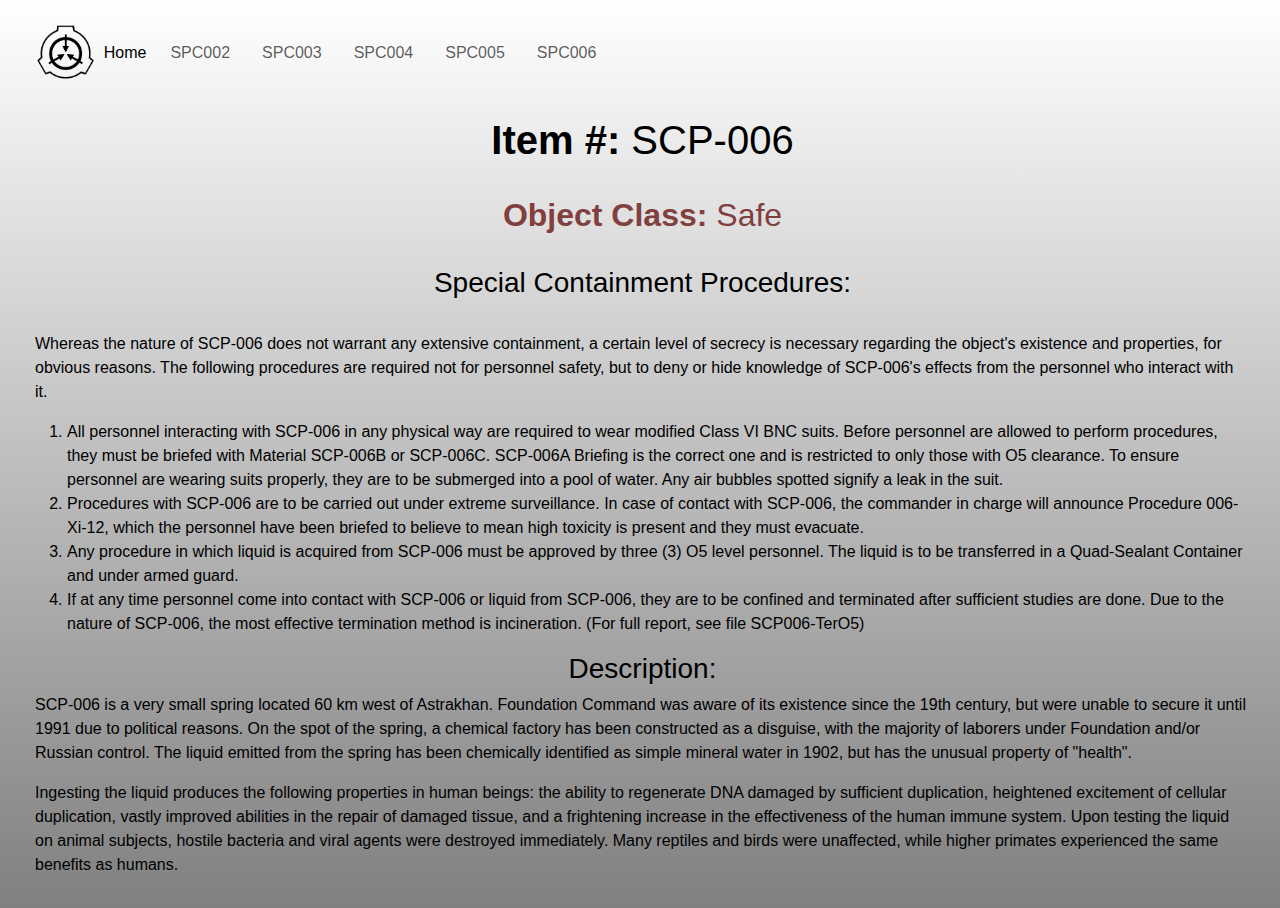
<file: scp-006.html>
<html>

    <head>
        <link href="https://cdn.jsdelivr.net/npm/bootstrap@5.3.0-alpha1/dist/css/bootstrap.min.css" rel="stylesheet">
        <link href="style.css" rel="stylesheet">
        <title>SCP-006 - SCP Foundation</title>
    </head>

    <body>
      <nav class="navbar navbar-expand-sm">
        <button class="navbar-toggler" type="button" data-bs-toggle="collapse" data-bs-target="#navbarSupportedContent">
                    <span class="navbar-toggler-icon"></span>
                  </button>
        <img src="images/Logo_of_the_SCP_Foundation.png" style="max-width: 5%; height: auto;" alt="SCP LOGO">
        <div class="collapse navbar-collapse top_nav" id="navbarSupportedContent">
          <div class="navbar-nav">
            <ul class="navbar-nav mx-auto ">
              <li class="nav-item">
            <a class="nav-link active" aria-current="page" href="index.html">Home</a></li>
            <li class="nav-item nav-link"><a class="nav-link" href="scp-002.html">SPC002</a></li>
            <li class="nav-item nav-link"><a class="nav-link" href="scp-003.html">SPC003</a></li>
            <li class="nav-item nav-link"><a class="nav-link" href="scp-004.html">SPC004</a></li>
            <li class="nav-item nav-link"><a class="nav-link" href="scp-005.html">SPC005</a></li>
            <li class="nav-item nav-link"><a class="nav-link" href="scp-006.html">SPC006</a></li>
          </ul>
          <ul class="navbar navbar-nav navbar-right" style="display:flex;">
          </ul>
          </div>
        </div>
    </nav> 
          <br>
        <h1><b>Item #: </b>SCP-006</h1>
        <br>
        <h2><b>Object Class: </b>Safe</h2>
        <br>
        <h3>Special Containment Procedures:</h3>
        <br>
        <p>Whereas the nature of SCP-006 does not warrant any extensive containment, a certain level of secrecy is necessary regarding the object's existence and properties, for obvious reasons. The following procedures are required not for personnel safety, but to deny or hide knowledge of SCP-006's effects from the personnel who interact with it.</p>
        <p>
            <ol>
                <li> All personnel interacting with SCP-006 in any physical way are required to wear modified Class VI BNC suits. Before personnel are allowed to perform procedures, they must be briefed with Material SCP-006B or SCP-006C. SCP-006A Briefing is the correct one and is restricted to only those with O5 clearance. To ensure personnel are wearing suits properly, they are to be submerged into a pool of water. Any air bubbles spotted signify a leak in the suit.</li>
                <li> Procedures with SCP-006 are to be carried out under extreme surveillance. In case of contact with SCP-006, the commander in charge will announce Procedure 006-Xi-12, which the personnel have been briefed to believe to mean high toxicity is present and they must evacuate.</li>
                <li> Any procedure in which liquid is acquired from SCP-006 must be approved by three (3) O5 level personnel. The liquid is to be transferred in a Quad-Sealant Container and under armed guard.</li>
                <li> If at any time personnel come into contact with SCP-006 or liquid from SCP-006, they are to be confined and terminated after sufficient studies are done. Due to the nature of SCP-006, the most effective termination method is incineration. (For full report, see file SCP006-TerO5)</li>
            </ol>
        </p>
        
        <h3>Description:</h3>
        <p>SCP-006 is a very small spring located 60 km west of Astrakhan. Foundation Command was aware of its existence since the 19th century, but were unable to secure it until 1991 due to political reasons. On the spot of the spring, a chemical factory has been constructed as a disguise, with the majority of laborers under Foundation and/or Russian control. The liquid emitted from the spring has been chemically identified as simple mineral water in 1902, but has the unusual property of "health".</p>
        <p>Ingesting the liquid produces the following properties in human beings: the ability to regenerate DNA damaged by sufficient duplication, heightened excitement of cellular duplication, vastly improved abilities in the repair of damaged tissue, and a frightening increase in the effectiveness of the human immune system. Upon testing the liquid on animal subjects, hostile bacteria and viral agents were destroyed immediately. Many reptiles and birds were unaffected, while higher primates experienced the same benefits as humans.</p>
      
    
    
    <!--Bootsrap Scripts -->
    <script src="https://cdn.jsdelivr.net/npm/bootstrap@5.3.0-alpha2/dist/js/bootstrap.bundle.min.js" integrity="sha384-qKXV1j0HvMUeCBQ+QVp7JcfGl760yU08IQ+GpUo5hlbpg51QRiuqHAJz8+BrxE/N" crossorigin="anonymous"></script>
    <script src="https://cdn.jsdelivr.net/npm/@popperjs/core@2.11.6/dist/umd/popper.min.js" integrity="sha384-oBqDVmMz9ATKxIep9tiCxS/Z9fNfEXiDAYTujMAeBAsjFuCZSmKbSSUnQlmh/jp3" crossorigin="anonymous"></script>
    <script src="https://cdn.jsdelivr.net/npm/bootstrap@5.3.0-alpha2/dist/js/bootstrap.min.js" integrity="sha384-heAjqF+bCxXpCWLa6Zhcp4fu20XoNIA98ecBC1YkdXhszjoejr5y9Q77hIrv8R9i" crossorigin="anonymous"></script>
      </body>
    
    
</html>
</file>
<file: style.css>
body {
    margin-left: 10px;
    margin-right: 5px;
    padding: 15px 25px; 
    font-family: 'Roboto', sans-serif;
    text-align: left;
    color: rgb(0, 0, 0);
    min-height: 100vh;
    background-image: linear-gradient(360deg, #808080, #ffffff);
    }

h1{
    text-align: center;
}

h2{
    text-align: center;
    color: #823f3f;
}

h3{
    text-align: center;
}

header {
    font-size: 1.5rem;
    text-shadow: 1px 1px rgb(0, 0, 0);
}


.navbar-nav {
    display: flex;
    justify-content: center;
    align-items: center;
    
}

code {
    color: darkred;
}

img {
    max-width: 100%;
    height: auto;
    width: auto;  
}

/* center align images*/
.centerImg {
    display: block;
    margin-left: auto;
    margin-right: auto;
    width: 50%;
  }

  /* center align specific body text*/
.cntraln{
    text-align: center;
}
</file>
